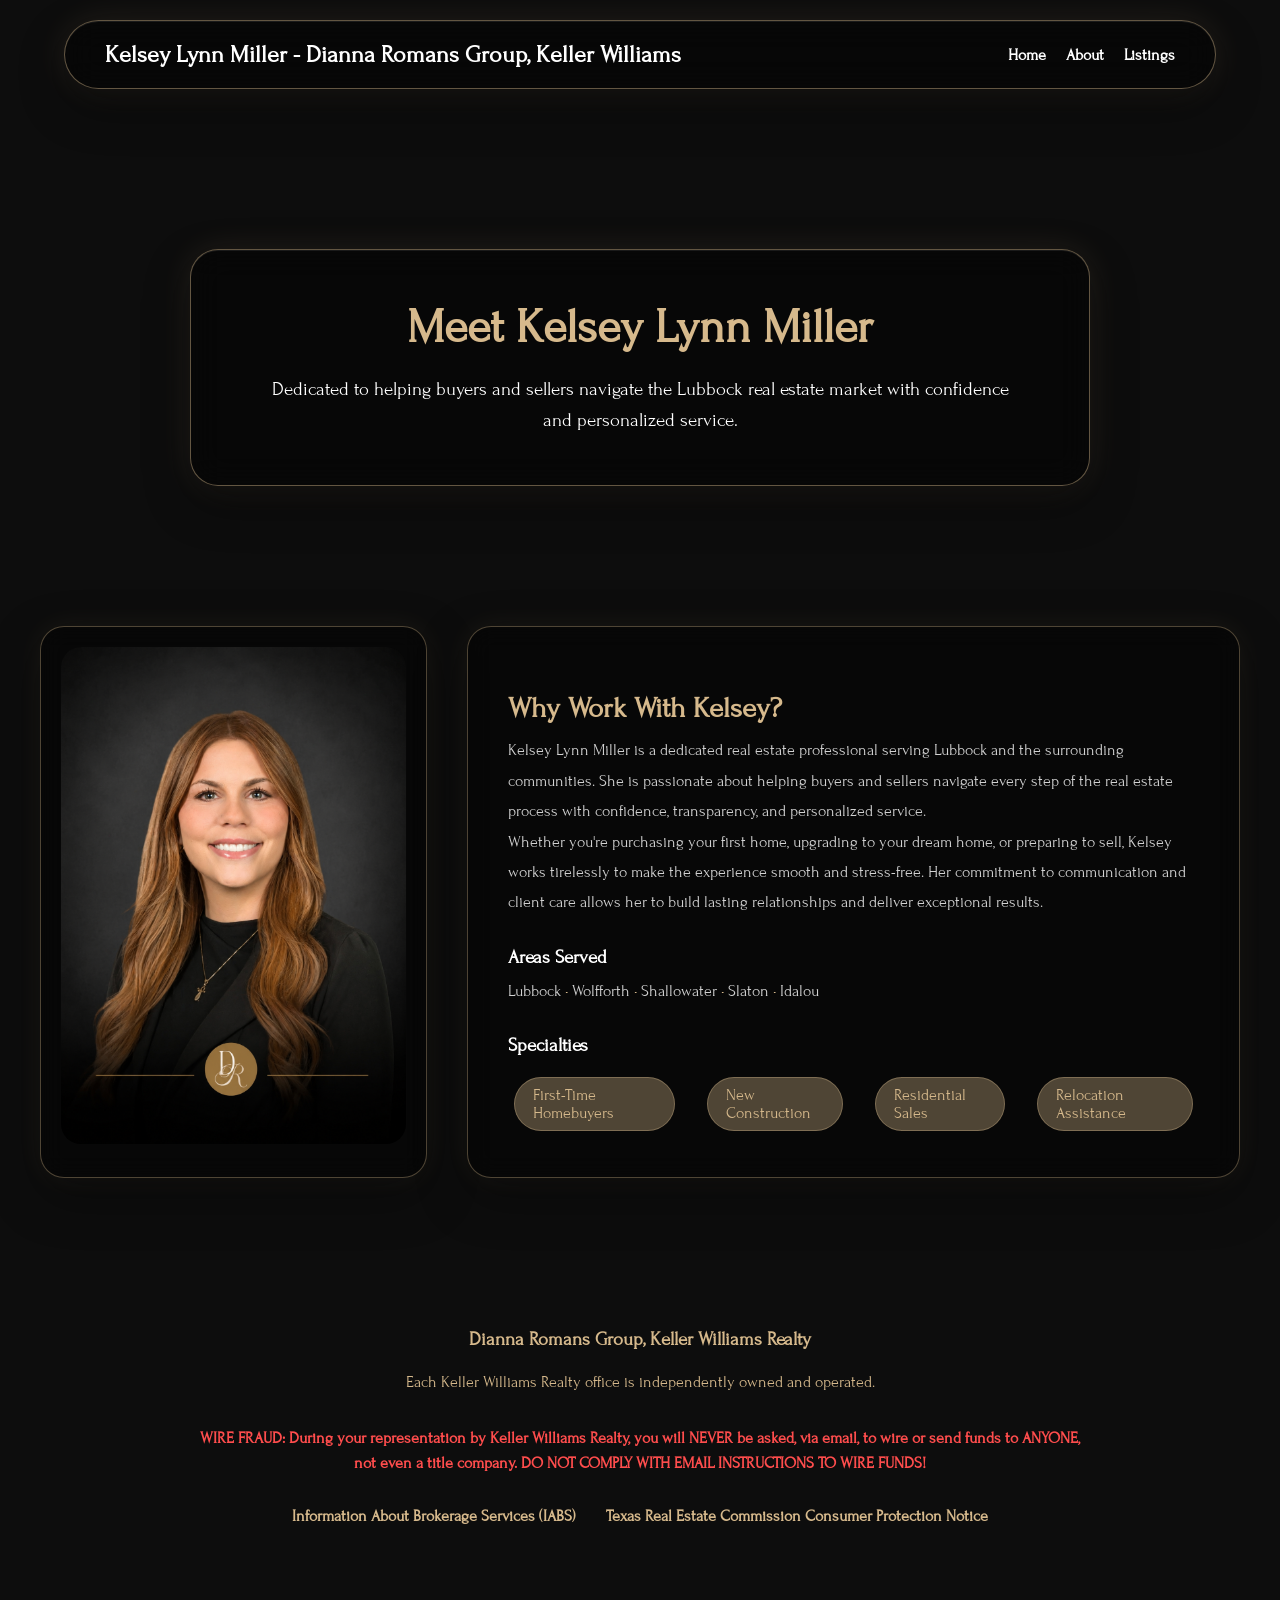
<file: about.html>
<!DOCTYPE html>
<html lang="en">
<head>
    <meta charset="UTF-8">
    <meta name="viewport" content="width=device-width, initial-scale=1.0">
    <title>Kelsey Lynn Miller - Dianna Romans Group, Keller Williams</title>
    <link rel="stylesheet" href="style.css">
    <link rel="preconnect" href="https://fonts.googleapis.com">

    <link rel="preconnect" href="https://fonts.gstatic.com" crossorigin>

    <link href="https://fonts.googleapis.com/css2?family=Forum&display=swap" rel="stylesheet">
</head>
<body>

    <header>

        <nav>

            <h1>Kelsey Lynn Miller - Dianna Romans Group, Keller Williams</h1>

            <ul>
                <li><a href="index.html">Home</a></li>
                <li><a href="about.html">About</a></li>
                <li><a href="listings.html">Listings</a></li>
                
            </ul>

        </nav>

    </header>

    <section class="about-hero">

        <div class="about-hero-content">

            <h1>Meet Kelsey Lynn Miller</h1>

            <p>
                Dedicated to helping buyers and sellers navigate the
                Lubbock real estate market with confidence and personalized
                service.
            </p>

        </div>

    </section>


    <section class="about-main">

        <div class="about-main-container">

            <div class="about-image-card">
                <img src="images/headshots/kelsey-about-headshot.jpg" alt="Kelsey Miller Headshot">
            </div>

                <div class="about-bio-card">
                    <h2>Why Work With Kelsey?</h2>

                    <p>

                        Kelsey Lynn Miller is a dedicated real estate professional serving

                        Lubbock and the surrounding communities. She is passionate about helping

                        buyers and sellers navigate every step of the real estate process with

                        confidence, transparency, and personalized service.

                    </p>

                    <p>

                        Whether you're purchasing your first home, upgrading to your dream home,

                        or preparing to sell, Kelsey works tirelessly to make the experience

                        smooth and stress-free. Her commitment to communication and client care

                        allows her to build lasting relationships and deliver exceptional results.

                    </p>


                        <h3>Areas Served</h3>
                        <p class="areas-list">

                        Lubbock <span>•</span>
                        Wolfforth <span>•</span>
                        Shallowater <span>•</span>
                        Slaton <span>•</span>
                        Idalou
                            
                        </p>
                        



                        <h3>Specialties</h3>

                        <ul class="specialties-list">
                            <li>First-Time Homebuyers</li>
                            <li>New Construction</li>
                            <li>Residential Sales</li>
                            <li>Relocation Assistance</li>
                        </ul>
                </div>    

        </div>

    </section>

    
    
    <footer>

        <div class="footer-content">
            <h3>Dianna Romans Group, Keller Williams Realty</h3>

            <p>
                Each Keller Williams Realty office is independently owned and operated.
            </p>

            <p class="wire-fraud">
                WIRE FRAUD: During your representation by Keller Williams Realty,

            you will NEVER be asked, via email, to wire or send funds to

            ANYONE, not even a title company. DO NOT COMPLY WITH EMAIL

            INSTRUCTIONS TO WIRE FUNDS!

            </p>

            <div class="footer-links">
                <a href="docs/MillerKelseyLynn.IABS.pdf" target="_blank">
                    Information About Brokerage Services (IABS)
                </a>

                <a href="#">
                    Texas Real Estate Commission Consumer Protection Notice
                </a>
            </div>
        </div>
    </footer>

</body>
</file>
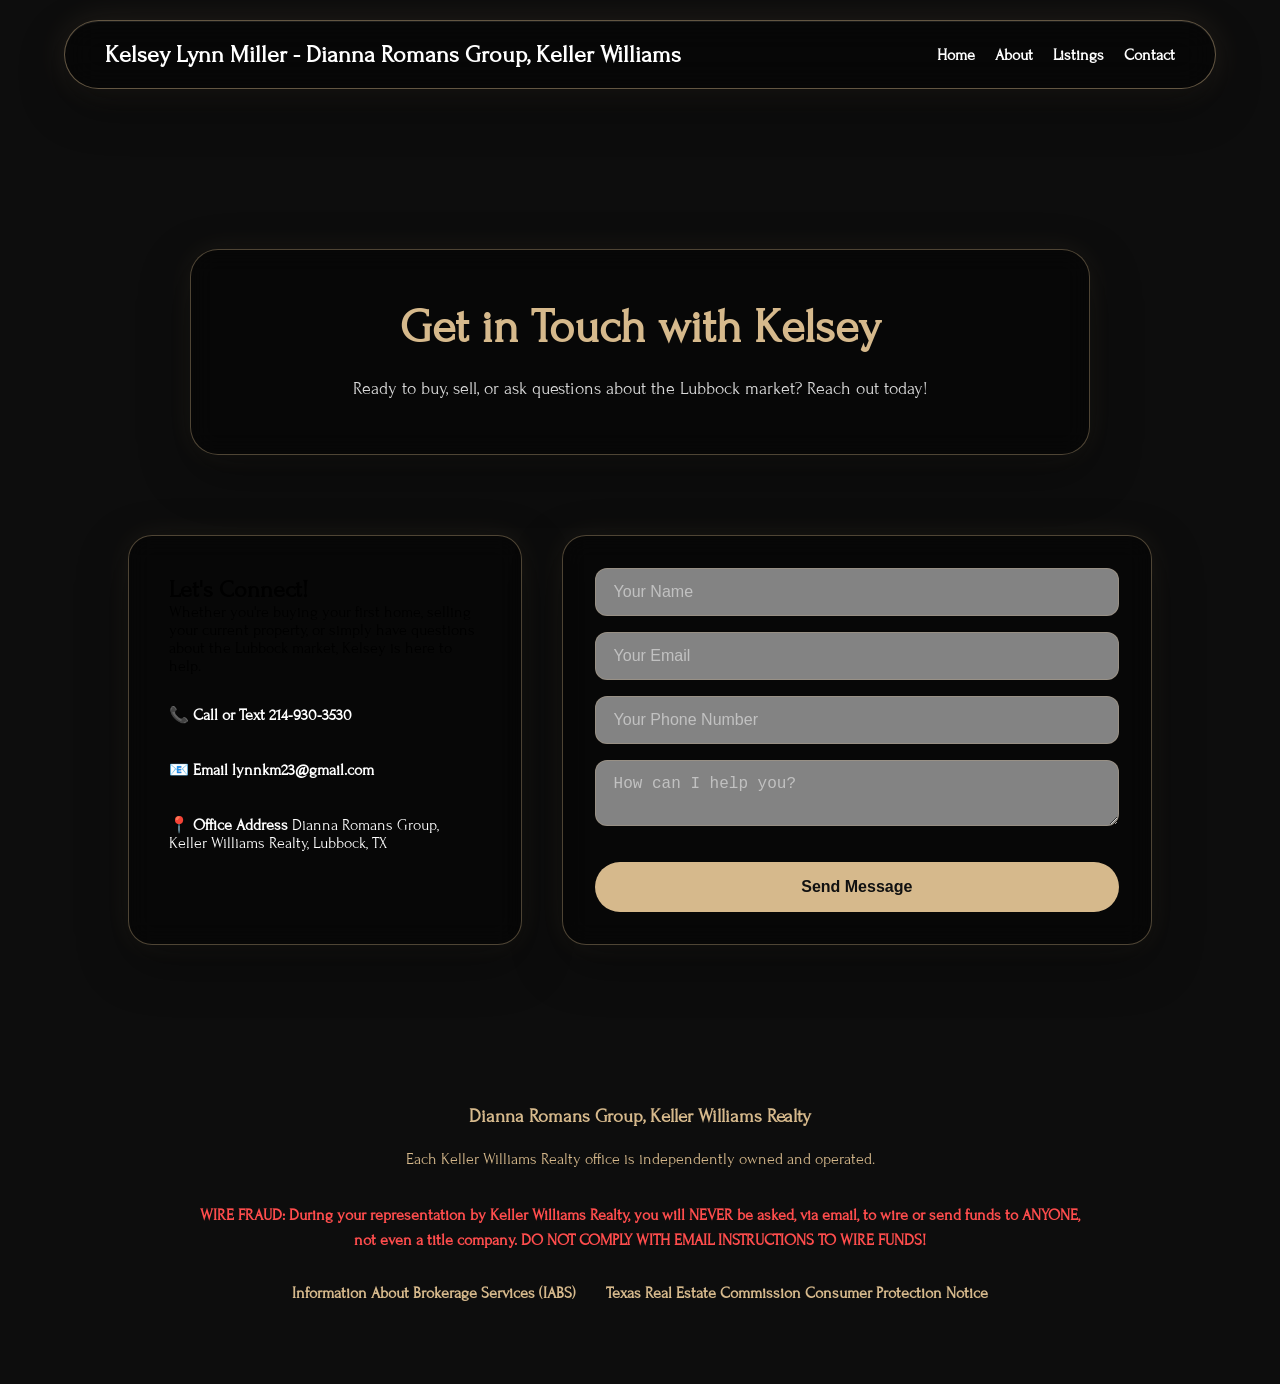
<file: contact.html>
<!DOCTYPE html>
<html lang="en">
<head>
    <meta charset="UTF-8">
    <meta name="viewport" content="width=device-width, initial-scale=1.0">
    <title>Kelsey Lynn Miller - Dianna Romans Group, Keller Williams</title>
    <link rel="stylesheet" href="style.css">
    <link rel="preconnect" href="https://fonts.googleapis.com">

    <link rel="preconnect" href="https://fonts.gstatic.com" crossorigin>

    <link href="https://fonts.googleapis.com/css2?family=Forum&display=swap" rel="stylesheet">
</head>
<body>

    <header>

        <nav>

            <h1>Kelsey Lynn Miller - Dianna Romans Group, Keller Williams</h1>

            <ul>
                <li><a href="index.html">Home</a></li>
                <li><a href="about.html">About</a></li>
                <li><a href="listings.html">Listings</a></li>
                <li><a href="contact.html">Contact</a></li>
            </ul>

        </nav>

    </header>

    <section class="contact-hero">

        <div class="contact-hero-content">

            <h1>Get in Touch with Kelsey</h1>

            <p>
                Ready to buy, sell, or ask questions about the Lubbock market?
                Reach out today!
            </p>

        </div>
    </section>

    <section class="contact-section">

        <div class="contact-container">

            <div class="contact-info">
                <h2>Let's Connect!</h2>

                    <p>
                        Whether you're buying your first home, selling your current property, or simply have questions about the Lubbock market, Kelsey is here to help. 
                    </p>

                    <div class="contact-details">
                        <p><strong>📞 Call or Text</strong> <a href="tel:2149303530">214-930-3530</a></p>
                        <p><strong>📧 Email</strong> <a href="mailto:lynnkm23@gmail.com">lynnkm23@gmail.com</a></p>
                        <p><strong>📍 Office Address</strong> Dianna Romans Group, Keller Williams Realty, Lubbock, TX</p>

                    </div>
            </div> 
            
            <form class="contact-form" action="https://formspree.io/f/mvznkozd" method="POST">
                
                <input type="text" name="name" placeholder="Your Name" required>
                <input type="email" name="email" placeholder="Your Email" required>
                <input type="tel" name="phone" placeholder="Your Phone Number">
                
                <textarea name="message" placeholder="How can I help you?" required></textarea>
                <button type="submit">Send Message</button>
                
            </form>
        </div>
    </section>


    


    

    
    
    <footer>

        <div class="footer-content">
            <h3>Dianna Romans Group, Keller Williams Realty</h3>

            <p>
                Each Keller Williams Realty office is independently owned and operated.
            </p>

            <p class="wire-fraud">
                WIRE FRAUD: During your representation by Keller Williams Realty,

            you will NEVER be asked, via email, to wire or send funds to

            ANYONE, not even a title company. DO NOT COMPLY WITH EMAIL

            INSTRUCTIONS TO WIRE FUNDS!

            </p>

            <div class="footer-links">
                <a href="docs/MillerKelseyLynn.IABS.pdf" target="_blank">
                    Information About Brokerage Services (IABS)
                </a>

                <a href="#">
                    Texas Real Estate Commission Consumer Protection Notice
                </a>
            </div>
        </div>
    </footer>

</body>
</file>
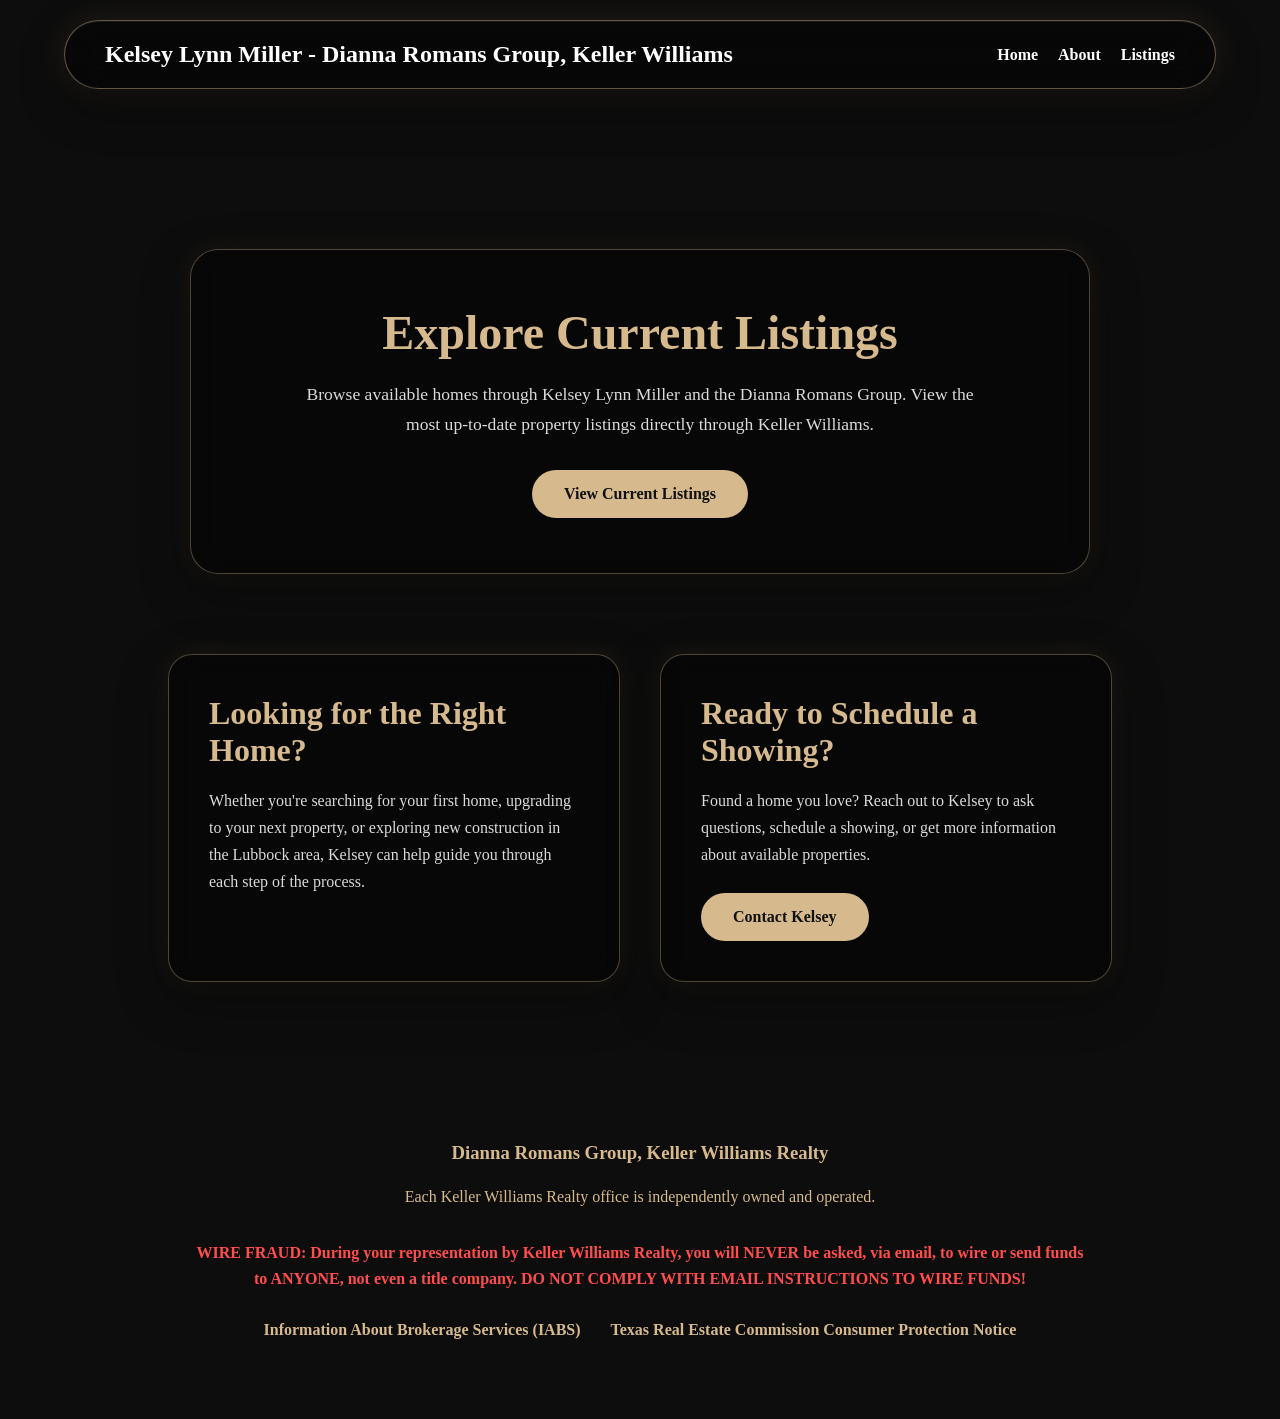
<file: listings.html>
<!DOCTYPE html>
<html lang="en">
<head>
    <meta charset="UTF-8">
    <meta name="viewport" content="width=device-width, initial-scale=1.0">
    <title>Listings | Kelsey Lynn Miller</title>
    <link rel="stylesheet" href="style.css">
</head>

<body>

    <header>
        <nav>
            <h1>Kelsey Lynn Miller - Dianna Romans Group, Keller Williams</h1>

            <ul>
                <li><a href="index.html">Home</a></li>
                <li><a href="about.html">About</a></li>
                <li><a href="listings.html">Listings</a></li>
            </ul>
        </nav>
    </header>

    <section class="listings-hero">

        <div class="listings-hero-content">
            <h1>Explore Current Listings</h1>

            <p>
                Browse available homes through Kelsey Lynn Miller and the Dianna Romans Group.
                View the most up-to-date property listings directly through Keller Williams.
            </p>

            <a 
                href="https://www.diannaromans.com" 
                target="_blank" 
                class="listings-button">
                View Current Listings
            </a>
        </div>

    </section>

    <section class="listings-info-section">

        <div class="listings-info-card">
            <h2>Looking for the Right Home?</h2>

            <p>
                Whether you're searching for your first home, upgrading to your next property,
                or exploring new construction in the Lubbock area, Kelsey can help guide you
                through each step of the process.
            </p>
        </div>

        <div class="listings-info-card">
            <h2>Ready to Schedule a Showing?</h2>

            <p>
                Found a home you love? Reach out to Kelsey to ask questions, schedule a showing,
                or get more information about available properties.
            </p>

            <a href="index.html" class="listings-secondary-button">
                Contact Kelsey
            </a>
        </div>

    </section>

    <footer>
        <div class="footer-content">
            <h3>Dianna Romans Group, Keller Williams Realty</h3>

            <p>
                Each Keller Williams Realty office is independently owned and operated.
            </p>

            <p class="wire-fraud">
                WIRE FRAUD: During your representation by Keller Williams Realty, you will NEVER be asked,
                via email, to wire or send funds to ANYONE, not even a title company.
                DO NOT COMPLY WITH EMAIL INSTRUCTIONS TO WIRE FUNDS!
            </p>

            <div class="footer-links">
                <a href="docs/MillerKelseyLynn.IABS.pdf" target="_blank">
                    Information About Brokerage Services (IABS)
                </a>

                <a href="#" target="_blank">
                    Texas Real Estate Commission Consumer Protection Notice
                </a>
            </div>
        </div>
    </footer>

</body>
</html>
</file>
<file: style.css>
* {
    margin: 0;
    padding: 0;
    box-sizing: border-box;
}
body {
    font-family: 'Forum', serif;
    margin: 0;
    background-color: #0d0d0d;
    
}

ul {
    display: flex;
    list-style: none;
    gap: 20px;
}

nav {
    display: flex;
    justify-content: space-between;
    align-items: center;

    position: fixed;
    top: 20px;
    left: 50%;
    transform: translateX(-50%);

    width: 90%;
    max-width: 1200px;

    padding: 20px 40px;

    background: rgba(0, 0, 0, 0.55);
    backdrop-filter: blur(12px);
    -webkit-backdrop-filter: blur(12px);

    border: 1px solid rgba(214, 185, 140, 0.35);
    border-radius: 50px;

    box-shadow: 0 12px 35px rgba(0,0,0,0.3);

    z-index: 10;
}

html,
body {
    width: 100%;
    overflow-x: hidden;
}

nav,
.profile-card,
.hero-content {
    background: rgba(0, 0, 0, 0.45);
    backdrop-filter: blur(16px);
    -webkit-backdrop-filter: blur(16px);

    border: 1px solid rgba(214, 185, 140, 0.45);

    box-shadow:
        0 18px 45px rgba(0,0,0,0.35),
        0 0 35px rgba(214,185,140,0.12),
        inset 0 1px 0 rgba(255,255,255,0.08);
}

nav:hover,
.profile-card:hover {
    border-color: rgba(214,185,140,0.75);

    box-shadow:
        0 22px 60px rgba(214,185,140,0.16),
        inset 0 1px 0 rgba(255,255,255,0.1);
}

header {
    background: transparent;
}

.hero {
    display: flex;
    justify-content: center;
    align-items: center;

    gap: 80px;
    

    min-height: 100vh;
    padding: 130px 80px 80px;

    position: relative;
}

.profile-card{
    width: 280px;
    
}

.hero-content{
    width: 560px;
    
}



h1, h2, h3 {
    font-family: 'Forum', serif;
}

.hero-content h2 {
    
    font-size: 0.95rem;
    color: rgba(255,255,255,0.85);
    line-height: 1.5;
}

.hero-subtitle {
    font-size: 1.15rem;
    margin-bottom: 12px;
    color: rgba(255,255,255,0.8);
}

.hero-description {
    font-size: 0.95rem;
    color: rgba(255,255,255,0.8);
    margin-bottom: 24px;
}





.profile-card,
.hero-content {
    position: relative;
    z-index: 2;
}

.hero-content {

    width: 560px;

    padding: 36px 42px;

    position: relative;

    z-index: 2;

    background: rgba(0, 0, 0, 0.55);

    backdrop-filter: blur(12px);

    -webkit-backdrop-filter: blur(12px);

    border: 1px solid rgba(214, 185, 140, 0.35);

    border-radius: 28px;

    color: white;

    box-shadow: 0 12px 35px rgba(0,0,0,0.3);

}

.hero-content input,
.hero-content textarea {
    padding: 12px 16px;
}






.hero-content:hover {
    transform: translateY(-6px);

    border-color: rgba(214,185,140,0.75);

    box-shadow:
        0 22px 60px rgba(214,185,140,0.18),
        inset 0 1px 0 rgba(255,255,255,0.1);
}

.hero-content h2 {
    font-size: 3.5rem;
    margin-bottom: 10px;
}

.hero-content p {
    font-size: 1.2rem;
    margin-bottom: 20px;

    text-shadow: 0 0 22px rgba(214,185,140,0.25);

    letter-spacing: 1px;
}

.hero-video {
    position: absolute;
    inset: 0;

    width: 100%;
    height: 100%;

    object-fit: cover;

    z-index: 0;
}

.hero::before {
    content: "";
    position: absolute;
    inset: 0;

    background: rgba(0,0,0,0.45);

    z-index: 1;
}

  .hero-content h2 {
        font-size: 2.3rem;
    }

.profile-card,
.hero-content,
nav {
    position: relative;
    z-index: 2;
}

a {
    text-decoration: none;
    color: white;

    font-weight: 600;

    transition: 0.3s ease;
    
}

a:hover {
    color: #d6b98c
}

h1 {
    color: white;
}

button {
    margin-top: 20px;
    padding: 12px 28px;

    border: none;
    border-radius: 8px;

    background-color: white;
    color: black;

    font-size: 1rem;
    font-weight: bold;

    cursor: pointer;

    transition: 0.3s ease;
}

button:hover {
    background-color: #d4d4d4;
    
}

.about img {
    width: 350px;
    height: 400px;
    object-fit: cover;
    border-radius: 20px;
}

.about {
    padding: 100px 10%;
    background-color: #111;
    color: white;
}

.about-container {
    display: flex;
    align-items: center;
    gap: 60px;
}

.profile-card {

    width: 260px;

    padding: 24px;

    position: relative;

    z-index: 2;

    background: rgba(0, 0, 0, 0.55);

    backdrop-filter: blur(12px);

    -webkit-backdrop-filter: blur(12px);

    border: 1px solid rgba(214, 185, 140, 0.35);

    border-radius: 24px;

    color: white;

    text-align: center;

    box-shadow: 0 12px 35px rgba(0,0,0,0.3);

}






.profile-card img {
    width: 120px;
    height: 120px;

    object-fit: cover;
    object-position: center top;
    border-radius: 50%;

    border: 3px solid #d6b98c;
    margin-bottom: 16px;
}

.profile-card h3 {
    font-size: 1.4rem;
    
    margin-top: 40px;
}

.profile-card p {
    margin-bottom: 32px;
    margin-top: 32px;
    color: #d6b98c;
}

.profile-card a {
    display: inline-block;
    color: #d6b98c;
    text-decoration: none;
    font-weight: 700;
    transition: 0.3s ease;
}

.profile-card a:hover {
    color: white;
    transform: translateY(-2px);
    text-shadow: 0 0 12px rgba(214,185,140,0.45);
}

.diana-romans-logo {
    width: 120px;

    margin-top: 20px;

    opacity: 0.9;

}

.contact-link {
    display: block;
    margin: 12px 0;
    color: #d9c095;
    text-decoration: none;
    font-weight: 600;
    transition: .3s;
}

.contact-link:hover {
    color: #fff;
}

footer {
    background-color: #0d0d0d;

    padding: 60px 10%;

    color: white;

    text-align: center;
}

.footer-content {
    margin-bottom: 20px;

    color: #d6b98c;
}

.footer-content h3 {
    margin-bottom: 20px;

    color: #d6b98c;
}

.footer-content p {
    margin-bottom: 20px;

    line-height: 1.6;
}

.wire-fraud {
    color: #ff4d4d;

    font-weight: bold;

    max-width: 900px;

    margin: 30px auto;
}

.footer-links {
    display: flex;
    justify-content: center;
    gap: 30px;
    margin-top: 30px;
    flex-wrap: wrap;
}

.footer-links a {
    color: #d6b98c;
    text-decoration: none;
}


    .about-section-title {
        text-align: center;
        margin-top: 20px;
        margin-bottom: 40px;
    }

    .about-section-title h2 {
        color: #d6b98c;
        font-size: 2.2rem;
        font-weight: 700;
        letter-spacing: 1px;
    }



    .about-hero {
        padding: 180px 10% 100px;
        background: #0d0d0d;
        color: white;
        text-align: center;
    }

    .about-hero-content {

        max-width: 900px;

        margin: 0 auto;

        padding: 50px 70px;

        background: rgba(0,0,0,0.45);

        backdrop-filter: blur(16px);

        -webkit-backdrop-filter: blur(16px);

        border: 1px solid rgba(214,185,140,0.45);

        border-radius: 28px;

        box-shadow:

            0 18px 45px rgba(0,0,0,0.35),

            0 0 35px rgba(214,185,140,0.12),

            inset 0 1px 0 rgba(255,255,255,0.08);

    }

    .about-hero-content h1 {

        color: #d6b98c;

        font-size: 3rem;

        margin-bottom: 20px;

    }

    .about-hero-content p {

        color: white;

        font-size: 1.2rem;

        line-height: 1.6;

    }


    .about-bio-card {
        flex: 2;

        background: rgba(0,0,0,0.45);
        backdrop-filter: blur(12px);
        -webkit-backdrop-filter: blur(12px);

        border: 1px solid rgba(214,185,140,0.35);
        border-radius: 24px;

        padding: 40px;

        box-shadow:
            0 18px 50px rgba(0,0,0,0.35),
            0 0 30px rgba(214,185,140,0.08);

        color: white;
    }

    .about-bio-card h2 {
        color: #d6b98c;
        font-size: 1.8rem;
        margin-bottom: 10px;
        margin-top: 25px;
    }

    .about-bio-card h3 {

        margin-top: 28px;

        margin-bottom: 8px;

    }

    .areas-list {

        margin-bottom: 26px;

    }



    .about-bio-card p {
        color: rgba(255,255,255,0.82);
        font-size: 1rem;
        line-height: 1.9;
        font-weight: 300;
    }

    .specialties-list {
        list-style: none;
        padding: 0;
        margin-top: 15px;
    }

    .specialties-list li {
        display: inline-block;
        margin: 6px;
        padding: 8px 18px;

        border: 1px solid rgba(214,185,140,0.35);
        border-radius: 999px;


        color: #d6b98c;
        background: rgba(214, 185, 140, 0.35)
    }
    
    .areas-list {
        color: rgba(255,255,255,0.85);
        font-size: 0.9rem;
        line-height: 1.8;
    }

    .areas-list span {
        color: #d6b98c;
    }

    .about-image-card {
        flex: 1;

        background: rgba(0,0,0,0.45);
        backdrop-filter: blur(12px);
        -webkit-backdrop-filter: blur(12px);

        border: 1px solid rgba(214,185,140,0.35);
        border-radius: 24px;

        padding: 20px;

        box-shadow:
            0 18px 50px rgba(0,0,0,0.35),
            0 0 30px rgba(214,185,140,0.08);
    }

    .about-image-card img {
        width: 100%;
        display: block;
        border-radius: 20px;
    }



    .about-image-card,
    .about-bio-card {

    transition: 0.35s ease;

}

.about-image-card:hover,

.about-bio-card:hover {

    transform: translateY(-6px);

    border-color: rgba(214,185,140,0.75);

    box-shadow:

        0 22px 60px rgba(214,185,140,0.18),

        inset 0 1px 0 rgba(255,255,255,0.1);

}

.about-main {
    padding: 40px 40px 90px;
}

.about-main-container {
    display: flex;
    gap: 40px;
    max-width: 1200px;
    margin: 0 auto;
}


.contact-hero {
    padding: 180px 10% 80px;
    background: #0d0d0d;
    color: white;
    text-align: center;
}

.contact-hero-content {
    max-width: 900px;
    margin: 0 auto;
    padding: 50px 70px;

    background: rgba(0,0,0,0.45);
    backdrop-filter: blur(12px);
    -webkit-backdrop-filter: blur(12px);

    border: 1px solid rgba(214,185,140,0.35);
    border-radius: 28px;

    box-shadow:
        0 18px 50px rgba(0,0,0,0.35),
        0 0 30px rgba(214,185,140,0.08);
}

.contact-hero-content h1 {
    color: #d6b98c;
    font-size: 3rem;
    margin-bottom: 20px;
}

.contact-hero-content p {
    color: rgba(255,255,255,0.85);
    font-size: 1.1rem;
    line-height: 1.7;
}

.contact-section {
    padding: 0 10% 100px;
}

.contact-container {
    max-width: 1200px;
    margin: 0 auto;

    display: grid;
    grid-template-columns: 1fr 1.5fr;
    gap: 40px;

}

.contact-info,
.contact-form {
    background: rgba(0,0,0,0.45);
    backdrop-filter: blur(12px);
    -webkit-backdrop-filter: blur(12px);

    border: 1px solid rgba(214,185,140,0.35);
    border-radius: 24px;

    padding: 40px;

    box-shadow:
        0 18px 50px rgba(0,0,0,0.35),
        0 0 30px rgba(214,185,140,0.08);
}

contact-info h2 {
    color: #d6b98c;
    margin-bottom: 20px;
}

contact-info p {
    color: white;
    line-height: 1.7;
}

contact-info p:first-of-type {
    margin-bottom: 30px;
}
   
    

.contact-details {
    margin-top: 30px;
    color: white;
    display: flex;
    flex-direction: column;
    gap: 24px;
}

.contact-details p {
    margin-bottom: 12px;
}

.contact-form {
    display: flex;
    flex-direction: column;
    gap: 18px;
}

.contact-form input,
.contact-form textarea {
    background: rgba(255,255,255,0.5);

    border: 1px solid rgba(214,185,140,0.25);

    border-radius: 12px;

    padding: 14px 18px;

    color: white;

    font-size: 1rem;
}

.contact-form input::placeholder,

.contact-form textarea::placeholder {

    color: rgba(255,255,255,0.5);

}

.contact-form button {

    background: #d6b98c;

    color: #111;

    border: none;

    border-radius: 999px;

    padding: 16px;

    font-weight: 600;

    cursor: pointer;

    transition: 0.3s ease;

}

.contact-form button:hover {

    transform: translateY(-2px);

    box-shadow:

        0 0 25px rgba(214,185,140,0.35);

}

.contact-info,
.contact-form {
    transition: all 0.35s ease;
}

.contact-info:hover,
.contact-form:hover {
    transform: translateY(-6px);

    box-shadow:
        0 25px 60px rgba(0,0,0,0.45),
        0 0 40px rgba(214,185,140,0.15);
}

.contact-form button:hover {
    transform: translateY(-2px);

    box-shadow:
        0 0 30px rgba(214,185,140,0.5);
}


.listings-hero {
    padding: 180px 10% 80px;
    background: #0d0d0d;
    color: white;
    text-align: center;
}

.listings-hero-content {
    max-width: 900px;
    margin: 0 auto;
    padding: 55px 70px;

    background: rgba(0,0,0,0.45);
    backdrop-filter: blur(12px);
    -webkit-backdrop-filter: blur(12px);

    border: 1px solid rgba(214,185,140,0.35);
    border-radius: 28px;

    box-shadow:
        0 18px 50px rgba(0,0,0,0.35),
        0 0 30px rgba(214,185,140,0.08);

    transition: 0.35s ease;
}

.listings-hero-content:hover {
    transform: translateY(-6px);

    box-shadow:
        0 25px 60px rgba(0,0,0,0.45),
        0 0 40px rgba(214,185,140,0.15);
}

.listings-hero-content h1 {
    color: #d6b98c;
    font-size: 3rem;
    margin-bottom: 20px;
}

.listings-hero-content p {
    max-width: 700px;
    margin: 0 auto 30px;
    color: rgba(255,255,255,0.85);
    font-size: 1.1rem;
    line-height: 1.7;
}

.listings-button,
.listings-secondary-button {
    display: inline-block;
    padding: 15px 32px;

    background: #d6b98c;
    color: #111;

    border-radius: 999px;
    text-decoration: none;
    font-weight: 700;

    transition: 0.3s ease;
}

.listings-button:hover,
.listings-secondary-button:hover {
    transform: translateY(-3px);

    box-shadow:
        0 0 30px rgba(214,185,140,0.45);
}

.listings-info-section {
    padding: 0 10% 100px;

    display: grid;
    grid-template-columns: repeat(2, 1fr);
    gap: 40px;

    max-width: 1200px;
    margin: 0 auto;
}

.listings-info-card {
    padding: 40px;

    background: rgba(0,0,0,0.45);
    backdrop-filter: blur(12px);
    -webkit-backdrop-filter: blur(12px);

    border: 1px solid rgba(214,185,140,0.35);
    border-radius: 24px;

    box-shadow:
        0 18px 50px rgba(0,0,0,0.35),
        0 0 30px rgba(214,185,140,0.08);

    color: white;

    transition: 0.35s ease;
}

.listings-info-card:hover {
    transform: translateY(-6px);

    box-shadow:
        0 25px 60px rgba(0,0,0,0.45),
        0 0 40px rgba(214,185,140,0.15);
}

.listings-info-card h2 {
    color: #d6b98c;
    margin-bottom: 18px;
    font-size: 2rem;
}

.listings-info-card p {
    color: rgba(255,255,255,0.85);
    line-height: 1.7;
    margin-bottom: 25px;
}

.contact-form {
    padding: 32px;
    gap: 16px;
}

.contact-form input,
.contact-form textarea {
    padding: 14px 18px;
}

.hero-content h2 {
    font-size: 2.6rem;
    line-height: 1.1;
    margin-bottom: 14px;
}

.hero-subtitle {
    margin-bottom: 14px;
}

.hero-description {
    margin-bottom: 24px;
}

        


    @media (max-width: 768px) {
    nav {
        top: 12px;
        width: 92%;
        padding: 14px 18px;
        border-radius: 24px;
        flex-direction: column;
        gap: 10px;
    }

    nav h1 {
        font-size: 1rem;
        line-height: 1.15;
        text-align: center;
    }

    nav ul {
        gap: 12px;
        flex-wrap: wrap;
        justify-content: center;
    }

    nav a {
        font-size: 0.85rem;
    }

    .listings-hero {
    padding: 150px 6% 60px;
    }

    .listings-hero-content {
        padding: 40px 25px;
    }

    .listings-hero-content h1 {
        font-size: 2.2rem;
    }

    .listings-info-section {
        grid-template-columns: 1fr;
        padding: 0 6% 80px;
    }

    @media (max-width: 768px) {
    .hero {
        flex-direction: column;

        align-items: center;

        justify-content: flex-start;

        padding: 150px 20px 70px;

        gap: 35px;

        min-height: auto;

         display: flex;

        flex-direction: column;

        align-items: center;

        justify-content: flex-start;
        }

    .profile-card {
        order: 1;

        position: relative;

        width: 100%;

        max-width: 340px;

        margin: 0 auto;

        z-index: 2;
    }

    .hero-content {
        order: 2;

        position: relative;

        width: 100%;

        max-width: 360px;

        z-index: 2;
    }

    .hero-content h2 {
        font-size: 2.1rem;
        line-height: 1.1;
    }

    .hero-subtitle,
    .hero-description {
        font-size: 1rem;
        line-height: 1.4;
    }

    .contact-form {
        width: 100%;
        max-width: 100%;
        padding: 22px;
    }

    .contact-form input,
    .contact-form textarea {
        width: 100%;
        font-size: 0.95rem;
    }

    .about-hero {

        padding: 140px 6% 60px;

    }

    .about-hero-content {

        width: 100%;

        max-width: 360px;

        padding: 35px 24px;

    }

    .about-hero-content h1 {

        font-size: 2.4rem;

        line-height: 1.1;

    }

    .about-hero-content p {

        font-size: 1.05rem;

        line-height: 1.6;

    }

    .about-main-container {

        display: flex;

        flex-direction: column;

        width: 100%;

        max-width: 360px;

        margin: 0 auto;

        gap: 30px;

    }

    .about-image-card,

    .about-bio-card {

        width: 100%;

        max-width: 360px;

    }

    .about-bio-card {

        padding: 28px 22px;

    }

    .about-bio-card h2 {

        font-size: 2rem;

        line-height: 1.1;

    }

    .about-bio-card p {

        font-size: 1rem;

        line-height: 1.6;

    }

        .specialties-list {
        display: flex;
        flex-wrap: wrap;
        justify-content: center;
        gap: 12px;
        padding: 0;
    }

    .specialties-list li {
        width: auto;
        max-width: 150px;
        text-align: center;
        font-size: 0.85rem;
        padding: 10px 14px;
    }

     .hero {

        display: flex;

        justify-content: center;

        align-items: center;

        gap: 80px;

        min-height: 100vh;

        padding: 150px 80px 80px;

        position: relative;

    }

    .profile-card,

    .hero-content {

        position: relative;

        left: auto;

        right: auto;

        top: auto;

        bottom: auto;

        transform: none;

        margin: 0 auto;

        width: 100%;

        max-width: 340px;

    }

    

    .hero-content {

        order: 2;

        max-width: 360px;

        padding: 28px 22px;

    }

    .hero {
    gap: 80px;
    }

    .diana-romans-logo {

        max-width: 120px;

    }

    .diana-romans-logo {
    
    object-fit: contain;
    margin-top: 18px;
    }

    

    .profile-card h3{

        font-size:1.9rem;

    }

    .profile-card p{

        margin:8px 0;

    }

    .profile-card {
    width: 100%;
    max-width: 340px;
    padding: 24px;
    border-radius: 24px;
    text-align: center;
    background: rgba(0, 0, 0, 0.55);
    backdrop-filter: blur(12px);
    -webkit-backdrop-filter: blur(12px);
    }

    .profile-card h3 {
        color: white;
        font-size: 1.4rem;
        margin-top: 40px;
    }

    .profile-card p {
        margin-top: 32px;
        margin-bottom: 32px;
        color: #d6b98c;
    }

    .diana-romans-logo {
        width: 120px;
        height: auto;
        margin-top: 20px;
    }




}





    }
</file>
